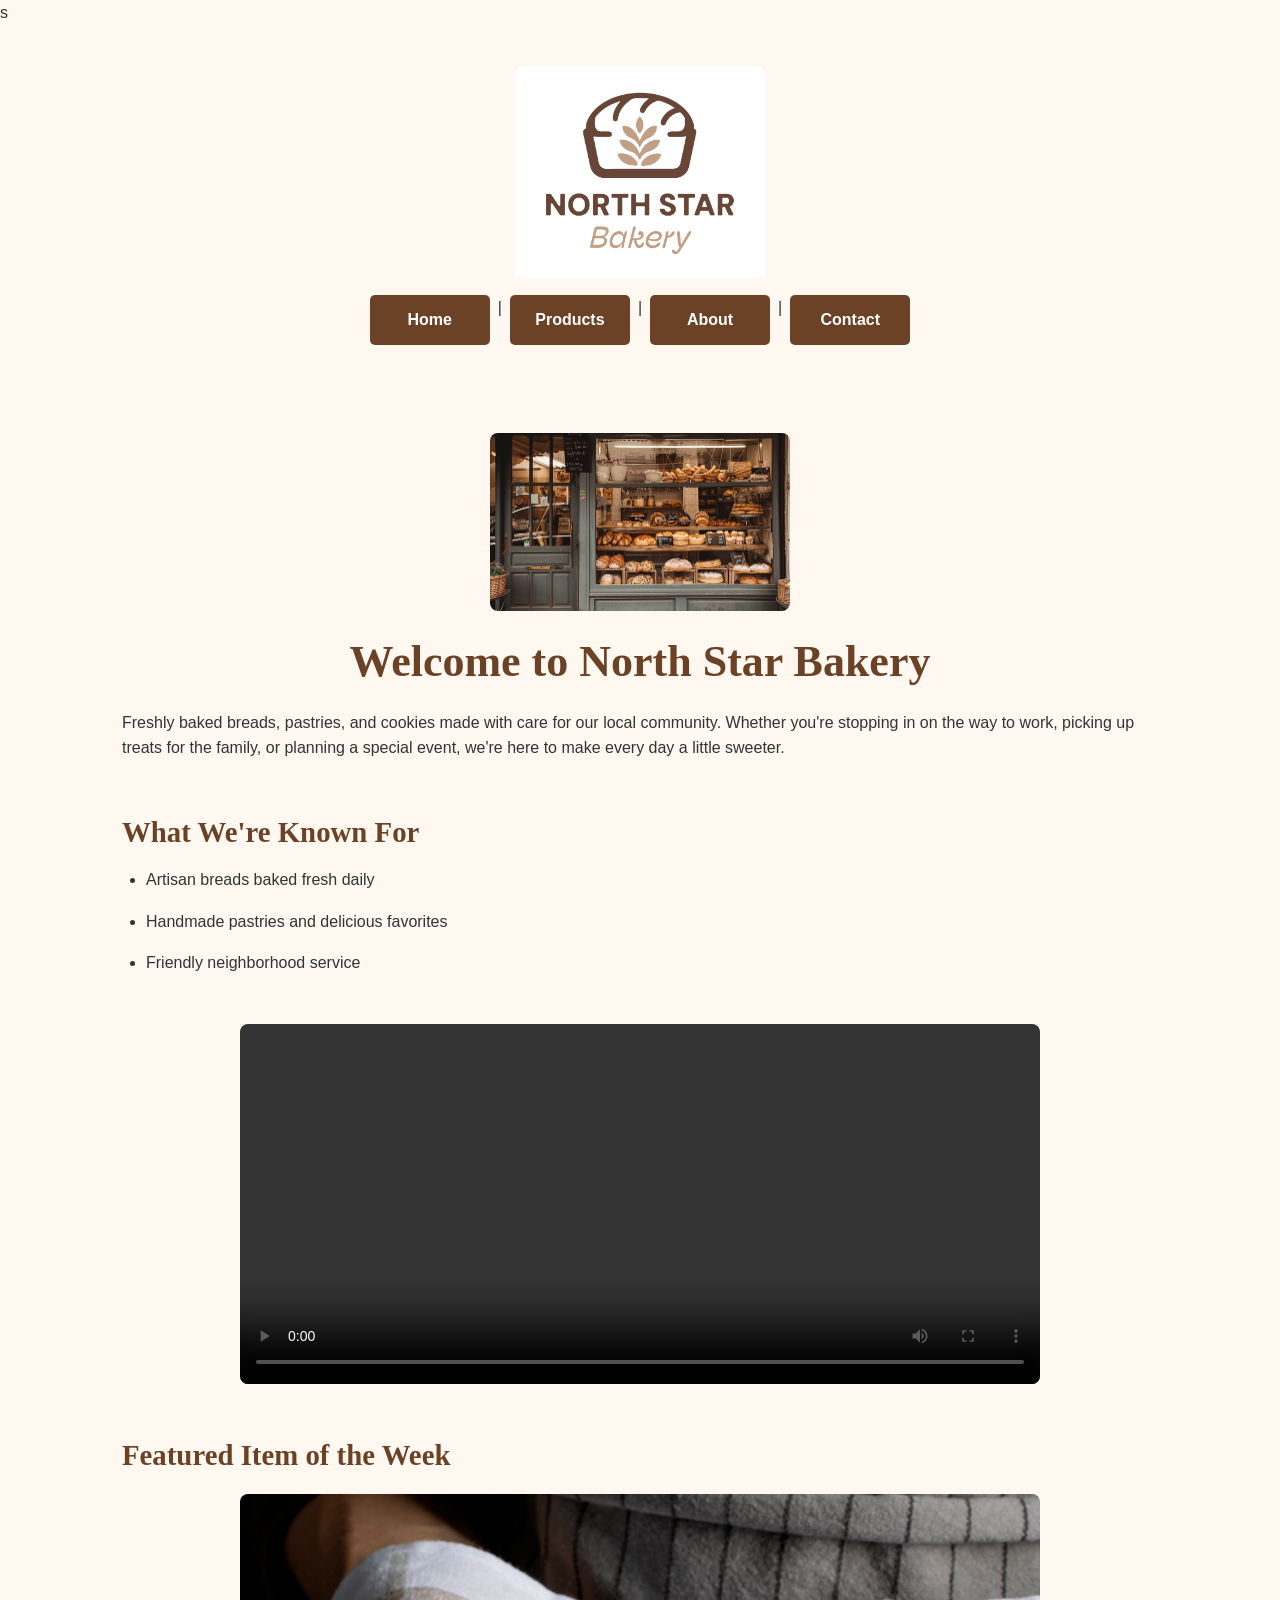
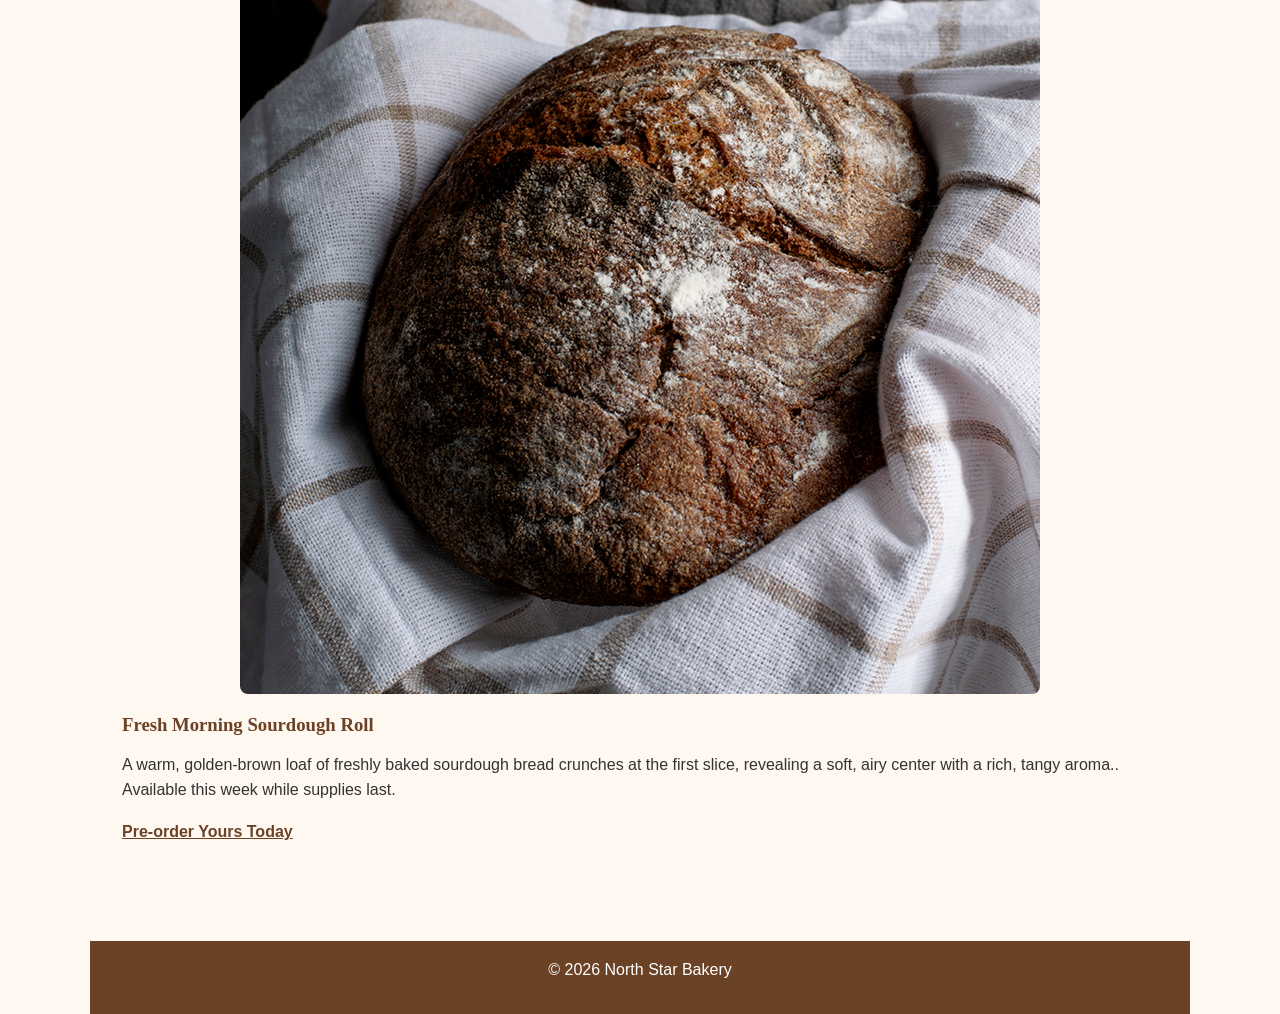
<file: index.html>
s<!DOCTYPE html>
<html lang="en">
<head>
<meta charset="UTF-8">
<meta name="viewport" content="width=device-width, initial-scale=1.0">
<link rel="stylesheet" href="css/styles.css">

<title>North Star Bakery | Home</title>
</head>
<body>

<header>
<img src="images/bakery-logo_c.png" alt="North Star Bakery Logo" style="width:300px; height:auto">

<nav>
<a href="index.html">Home</a> |
<a href="products.html">Products</a> |
<a href="about.html">About</a> |
<a href="contact.html">Contact</a>
</nav>
</header>

<main>

    <audio autoplay>
  <source src="assets/bakery-welcome-mixed_c.mp3" type="audio/mpeg">
</audio>
<section>
<img src="images/bakery-storefront_c.png" alt="North Star Bakery Storefront" style="width:300px; height:auto">

<h1>Welcome to North Star Bakery</h1>

<p>
Freshly baked breads, pastries, and cookies made with care for our local community.
Whether you're stopping in on the way to work, picking up treats for the family,
or planning a special event, we're here to make every day a little sweeter.
</p>
</section>

<section>
<h2>What We're Known For</h2>

<ul>
<li>Artisan breads baked fresh daily</li>
<li>Handmade pastries and delicious favorites</li>
<li>Friendly neighborhood service</li>
</ul>
</section>
<video  alt="What we're Known for" width="640" height="360" controls playsinline>
    <source src="assets/bakery-behind-scenes_c.mp4" type="video/mp4">
</video>

<section>
<h2>Featured Item of the Week</h2>

<img src="images/bakery-signature-loaf_c.png" alt="Featured Bakery Treat"  srcset="images/bakery-signature-loaf_c.png 480w, images/bakery-signature-loaf_c.png 800w, images/bakery-signature-loaf_c.png 1200w" 
     sizes="(width <= 600px) 480px, 800px" >

<h3>Fresh Morning Sourdough Roll</h3>

<p>
A warm, golden-brown loaf of freshly baked sourdough bread crunches at the first slice, revealing a soft, airy center with a rich, tangy aroma.. Available this week while supplies last.
</p>

<p>
<a href="contact.html">Pre-order Yours Today</a>
</p>
</section>

</main>

<footer>
<p>&copy; 2026 North Star Bakery</p>
</footer>

</body>
</html>
</file>
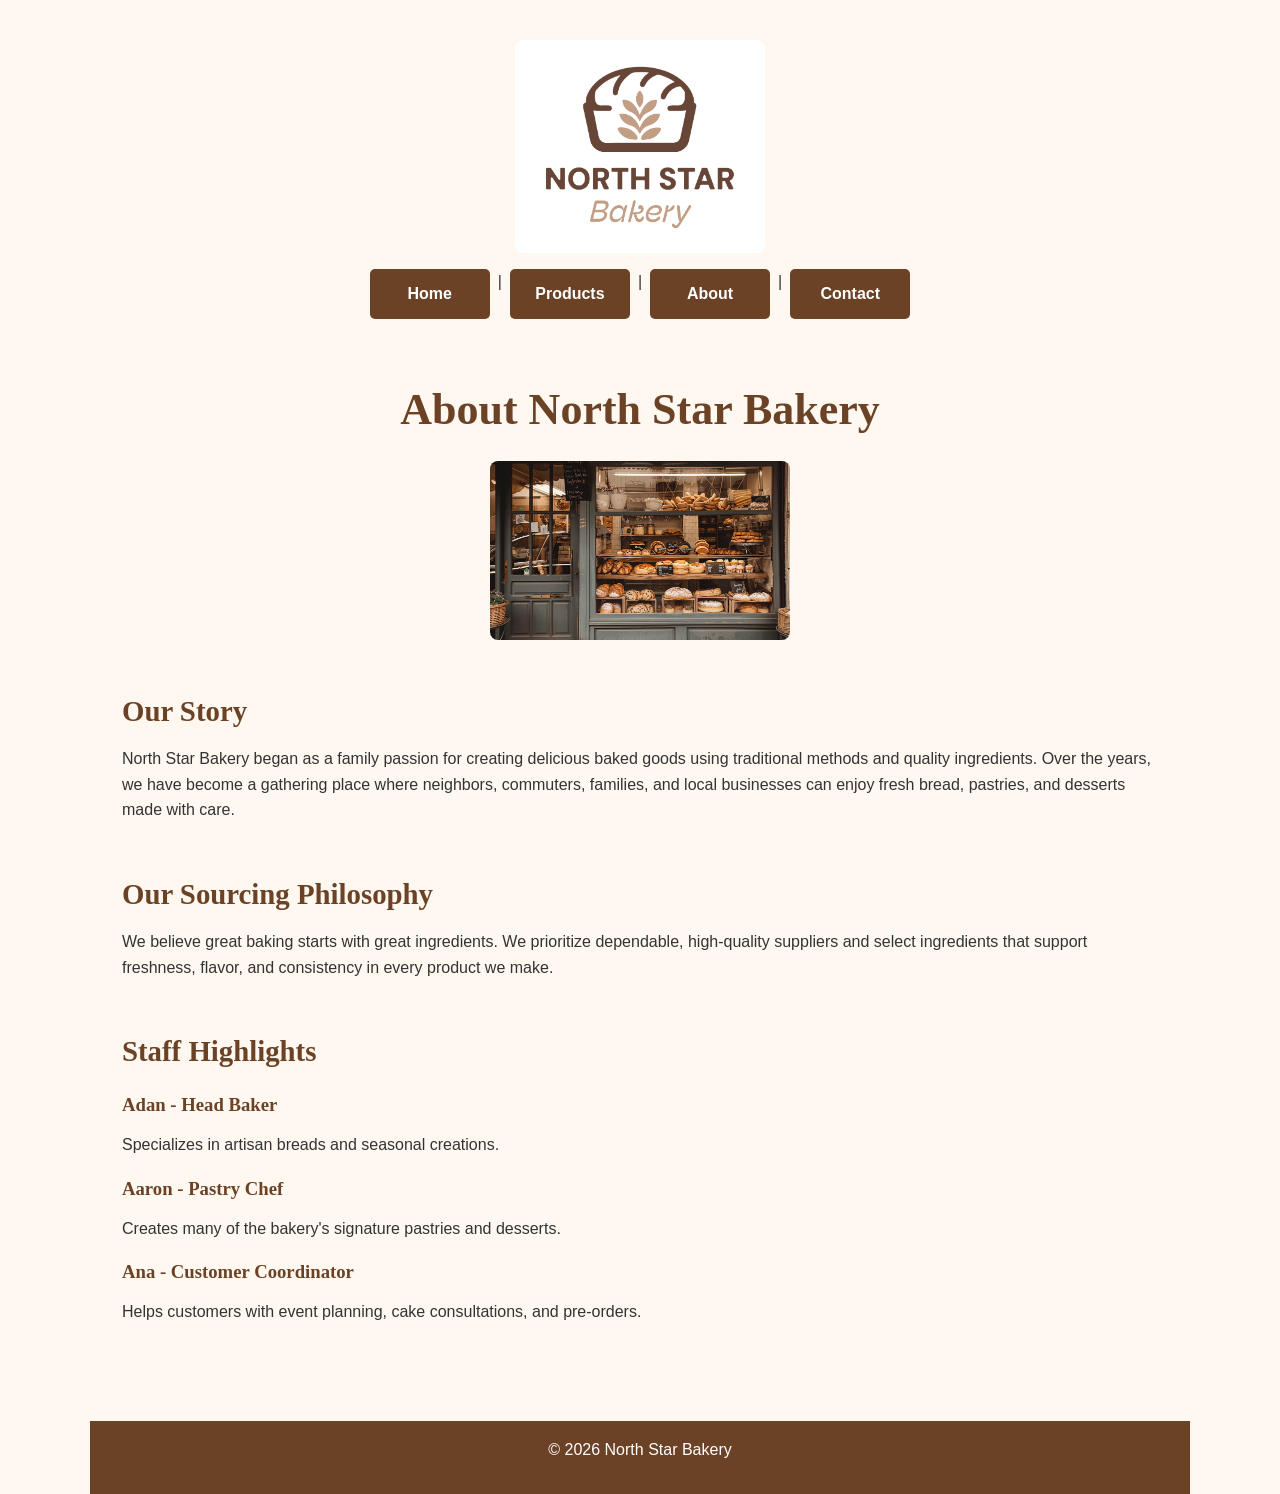
<file: about.html>
<!DOCTYPE html>
<html lang="en">
<head>
<meta charset="UTF-8">
<meta name="viewport" content="width=device-width, initial-scale=1.0">
<link rel="stylesheet" href="css/styles.css">
<title>North Star Bakery | About</title>
</head>
<body>

<header>

<img src="images/bakery-logo_c.png" alt="North Star Bakery Logo" style="width:300px; height:auto">

<nav>
<a href="index.html">Home</a> |
<a href="products.html">Products</a> |
<a href="about.html">About</a> |
<a href="contact.html">Contact</a>
</nav>

</header>

<main>

<h1>About North Star Bakery</h1>

<img src="images/bakery-storefront_c.png" alt="North Star Bakery Storefront" style="width:300px; height:auto">

<section>

<h2>Our Story</h2>

<p>
North Star Bakery began as a family passion for creating delicious baked goods
using traditional methods and quality ingredients. Over the years, we have become
a gathering place where neighbors, commuters, families, and local businesses can
enjoy fresh bread, pastries, and desserts made with care.
</p>

</section>

<section>

<h2>Our Sourcing Philosophy</h2>

<p>
We believe great baking starts with great ingredients. We prioritize dependable,
high-quality suppliers and select ingredients that support freshness, flavor,
and consistency in every product we make.
</p>

</section>

<section>

<h2>Staff Highlights</h2>

<h3>Adan - Head Baker</h3>
<p>
Specializes in artisan breads and seasonal creations.
</p>

<h3>Aaron - Pastry Chef</h3>
<p>
Creates many of the bakery's signature pastries and desserts.
</p>

<h3>Ana - Customer Coordinator</h3>
<p>
Helps customers with event planning, cake consultations, and pre-orders.
</p>

</section>

</main>

<footer>
<p>&copy; 2026 North Star Bakery</p>
</footer>

</body>
</html>
</file>
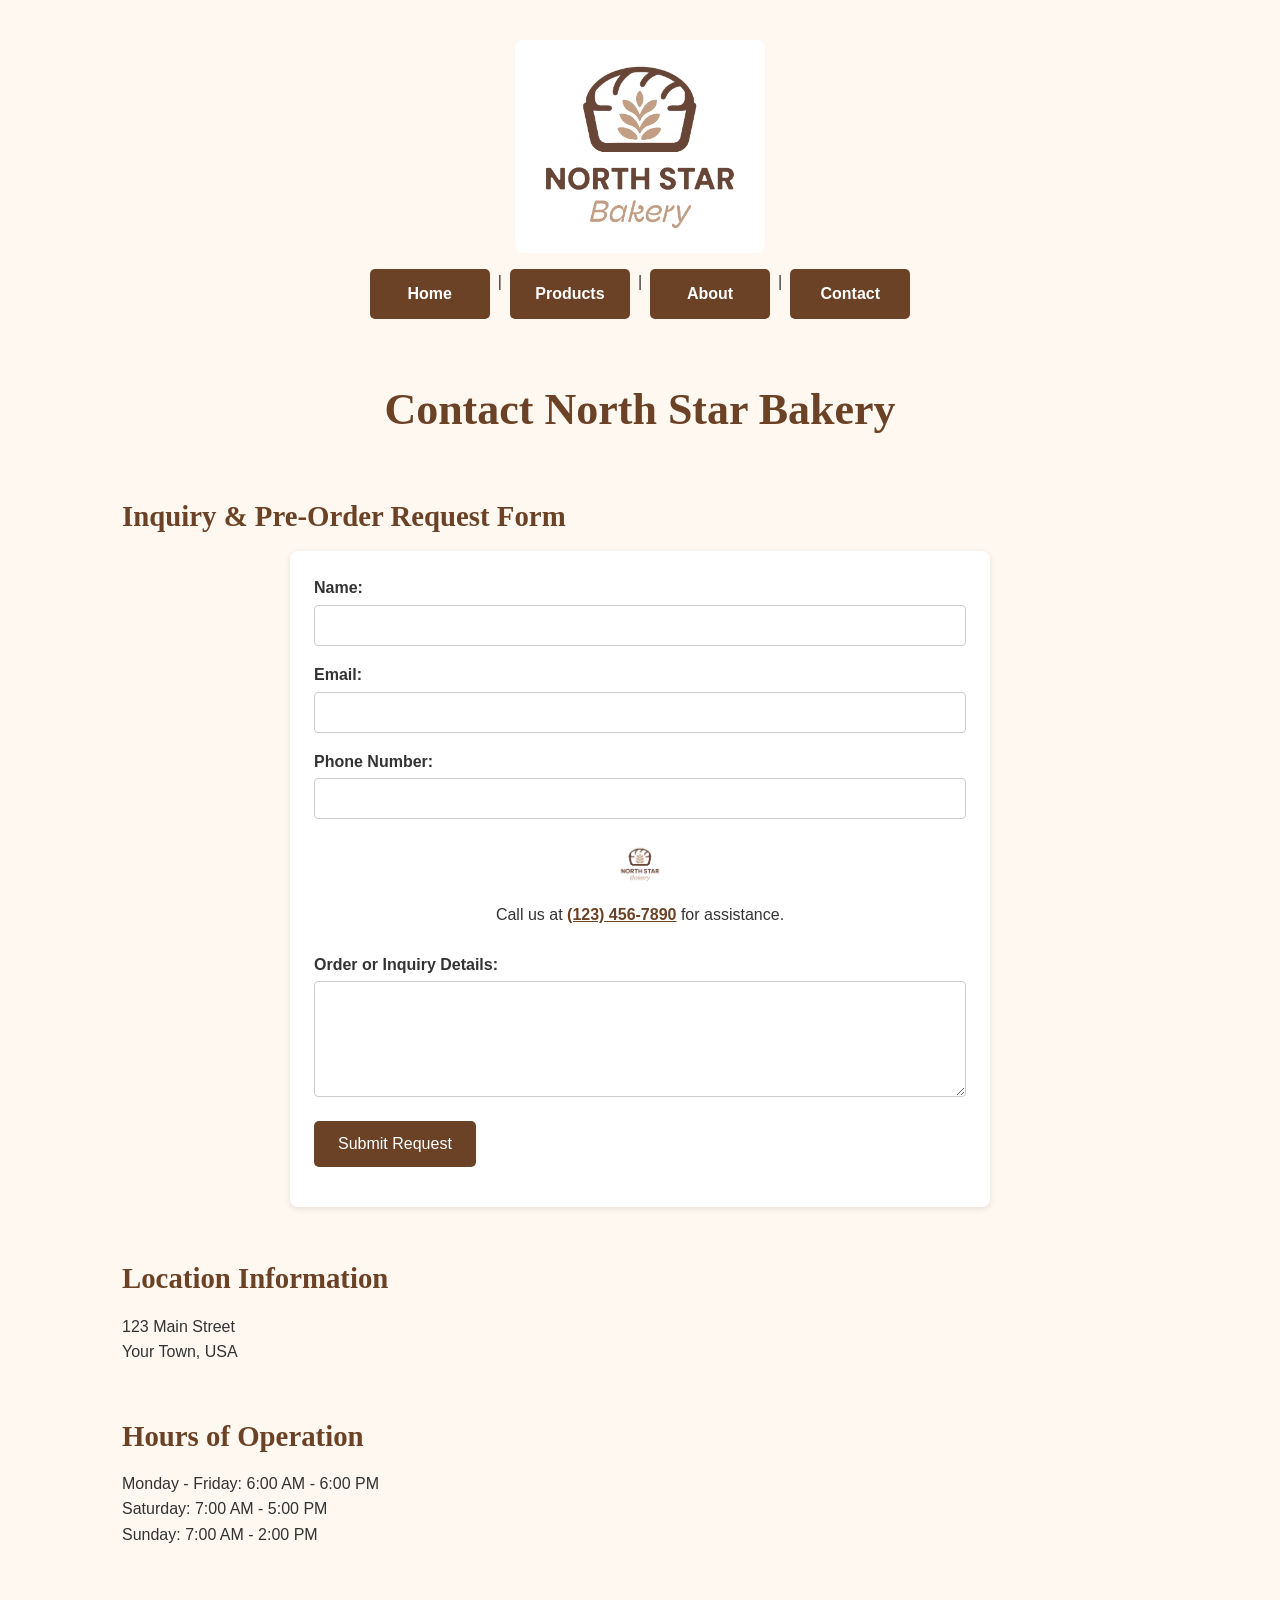
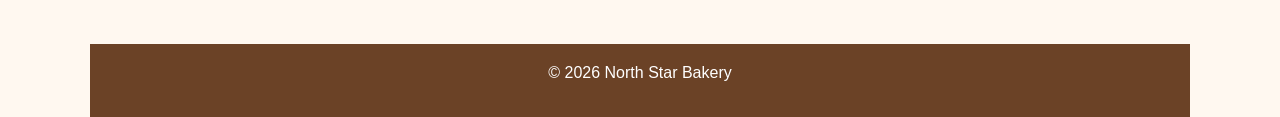
<file: contact.html>
<!DOCTYPE html>
<html lang="en">
<head>
<meta charset="UTF-8">
<meta name="viewport" content="width=device-width, initial-scale=1.0">
<link rel="stylesheet" href="css/styles.css">
<title>North Star Bakery | Contact</title>
</head>
<body>

<header>

<img src="images/bakery-logo_c.png" alt="North Star Bakery Logo" style="width:300px; height:auto" >

<nav>
<a href="index.html">Home</a> |
<a href="products.html">Products</a> |
<a href="about.html">About</a> |
<a href="contact.html">Contact</a>
</nav>

</header>

<main>

<h1>Contact North Star Bakery</h1>

<section>

<h2>Inquiry & Pre-Order Request Form</h2>

<form action="#" method="post">

<p>
<label for="name">Name:</label><br>
<input type="text" id="name" name="name" required>
</p>

<p>
<label for="email" required>Email:</label><br>
<input type="email" id="email" name="email" required>
</p>

<p>
<label for="phone" pattern="[0-9]{10}">Phone Number:</label><br>
<input type="tel" id="phone" name="phone">
</p>
<figure>
  <img src="images/bakery-logo_c.png" alt="North Star Bakery Logo" style="width:50px; height:auto">
  <figcaption>
    Call us at <a href="tel:1234567890">(123) 456-7890</a> for assistance.
  </figcaption>
</figure>

<p>
<label for="request">Order or Inquiry Details:</label><br>
<textarea id="request" name="request" rows="6" cols="50" required></textarea>
</p>

<p>
<button type="submit">Submit Request</button>
</p>

</form>

</section>

<section>

<h2>Location Information</h2>

<p>
123 Main Street<br>
Your Town, USA
</p>

</section>

<section>

<h2>Hours of Operation</h2>

<p>
Monday - Friday: 6:00 AM - 6:00 PM<br>
Saturday: 7:00 AM - 5:00 PM<br>
Sunday: 7:00 AM - 2:00 PM
</p>

</section>

</main>

<footer>
<p>&copy; 2026 North Star Bakery</p>
</footer>

</body>
</html>
</file>
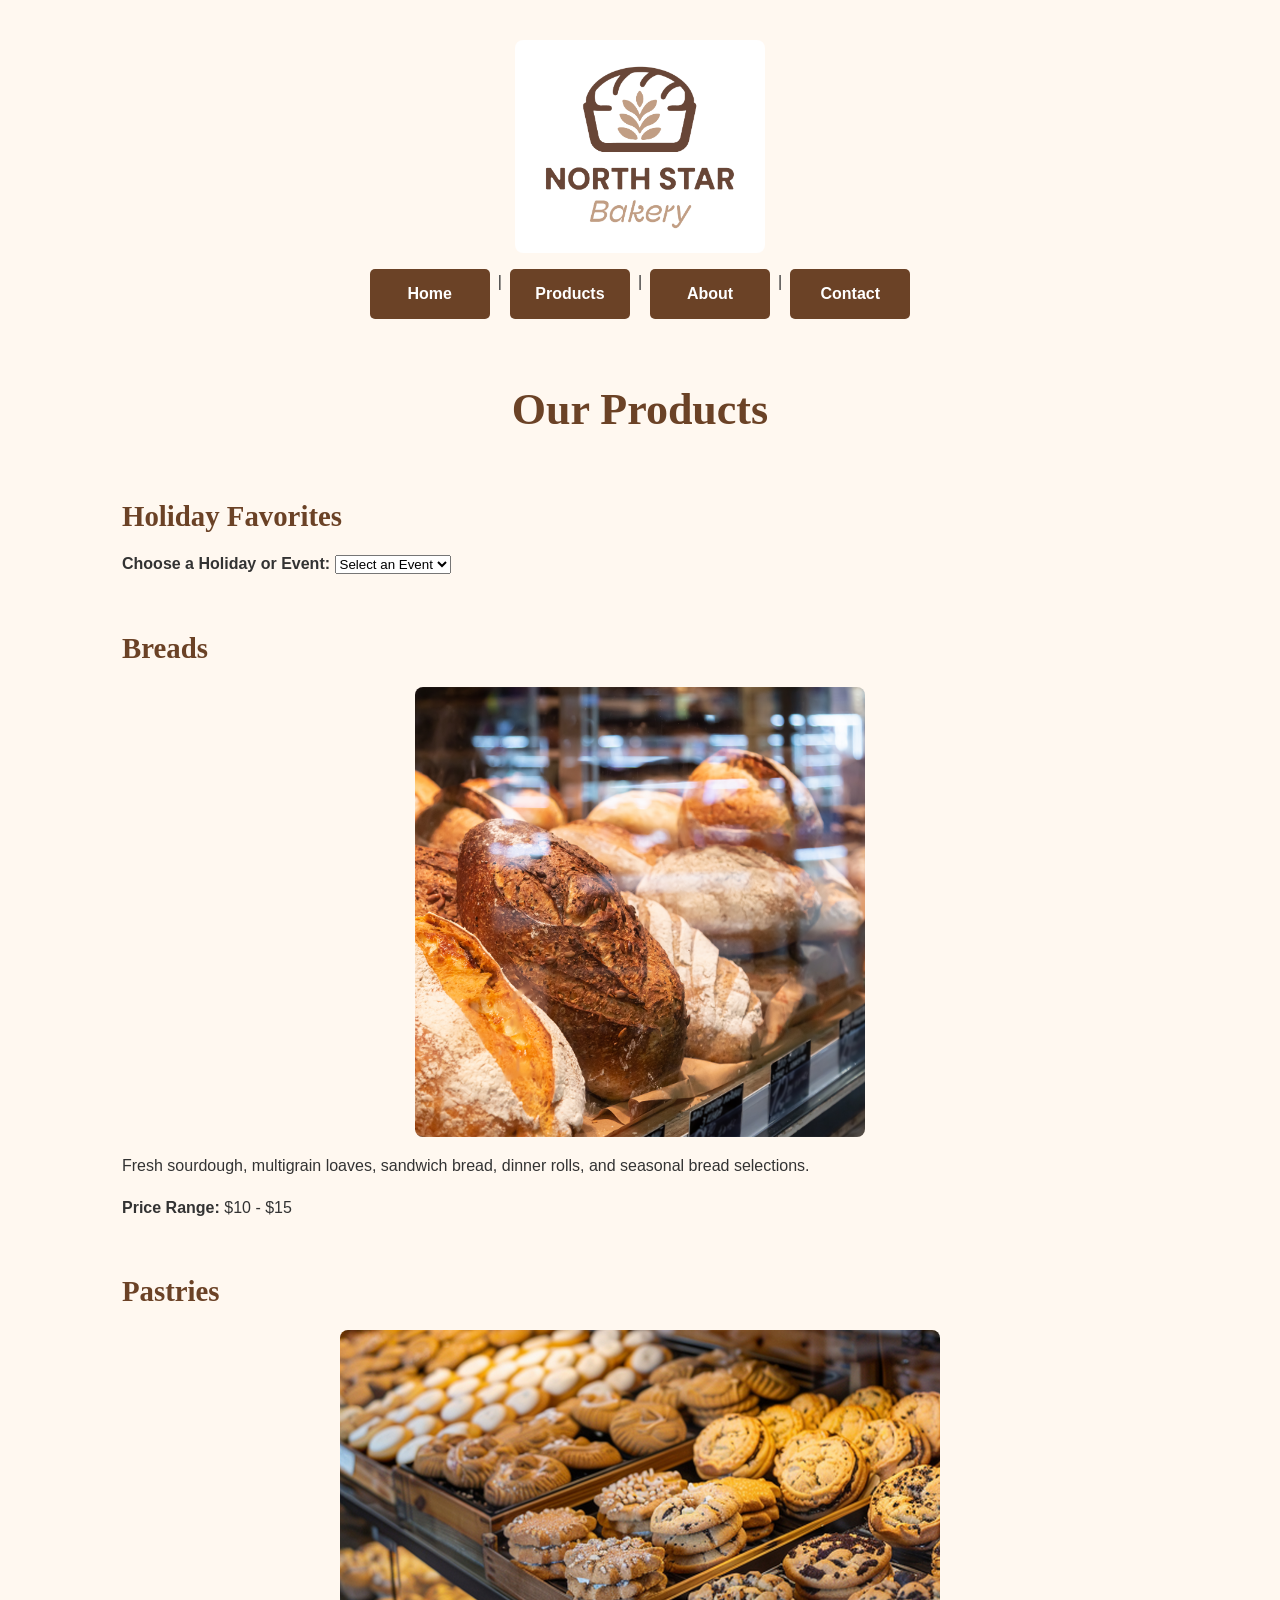
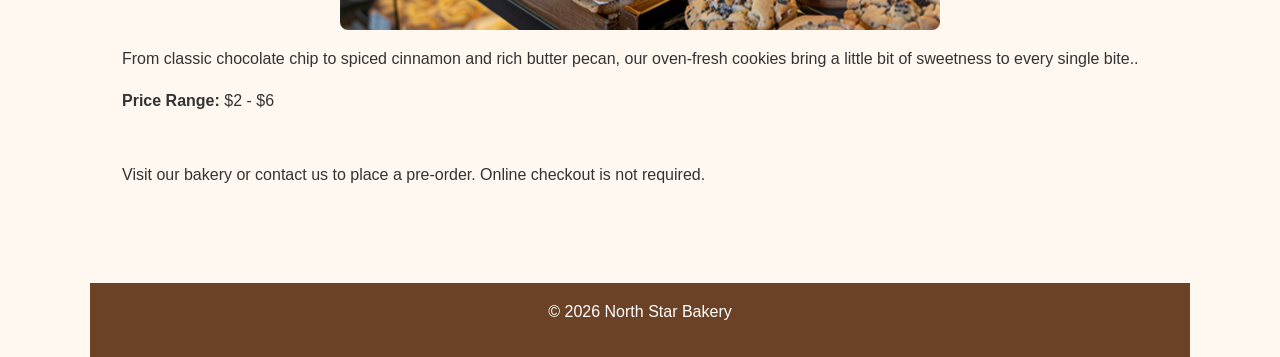
<file: products.html>
<!DOCTYPE html>
<html lang="en">
<head>
<meta charset="UTF-8">
<meta name="viewport" content="width=device-width, initial-scale=1.0">
<link rel="stylesheet" href="css/styles.css">
<title>North Star Bakery | Products</title>
</head>

<body>

<header>

<img src="images/bakery-logo_c.png" alt="North Star Bakery Logo" style="width:300px; height:auto">

<nav>
<a href="index.html">Home</a> |
<a href="products.html">Products</a> |
<a href="about.html">About</a> |
<a href="contact.html">Contact</a>
</nav>

</header>

<main>

<h1>Our Products</h1>
<section id="holiday-selector">
    <h2>Holiday Favorites</h2>

    <label for="holiday">Choose a Holiday or Event:</label>

    <select id="holiday">
        <option value="">Select an Event</option>
        <option value="christmas">Christmas</option>
        <option value="oktoberfest">Oktoberfest</option>
        <option value="cinco">Cinco de Mayo</option>
    </select>

    <div id="holiday-result"></div>
</section>

<section>

<h2>Breads</h2>
<img src="images/bakery-bread_c.png" alt="Fresh Breads" style="width:450px; height:auto">

<p>
Fresh sourdough, multigrain loaves, sandwich bread, dinner rolls,
and seasonal bread selections.
</p>

<p>
<strong>Price Range:</strong> $10 - $15
</p>

</section>

<section>

<h2>Pastries</h2>
<img src="images/bakery-feature-large_c.png" alt="Pastries" style="width:600px; height:auto">

<p>
From classic chocolate chip to spiced cinnamon and rich butter pecan, our oven-fresh cookies bring a little bit of sweetness to every single bite..
</p>

<p>
<strong>Price Range:</strong> $2 - $6
</p>

</section>

<section>

<p>
Visit our bakery or contact us to place a pre-order.
Online checkout is not required.
</p>

</main>

<footer>
<p>&copy; 2026 North Star Bakery</p>
</footer>
<script src="js/script.js"></script>
</body>
</html>
</file>
<file: css/styles.css>
/* ==========================
   NORTH STAR BAKERY STYLES
   Mobile First Design
   ========================== */

/* RESET */
* {
    margin: 0;
    padding: 0;
    box-sizing: border-box;
}

/* COLORS */
:root {
    --primary: #6B4226;
    --secondary: #FFF8F0;
    --text: #333333;
}

/* BODY */
body {
    font-family: Arial, sans-serif;
    background-color: var(--secondary);
    color: var(--text);
    line-height: 1.6;
}

/* PAGE LAYOUT */
header,
main,
footer {
    width: 90%;
    max-width: 1100px;
    margin: auto;
}

/* HEADER */
header {
    text-align: center;
    padding: 1.5rem 0;
}

header img {
    max-width: 250px;
    width: 100%;
    height: auto;
}

/* NAVIGATION */
nav {
    display: flex;
    flex-direction: column;
    gap: 0.5rem;
    margin-top: 1rem;
}

nav a {
    text-decoration: none;
    background-color: var(--primary);
    color: white;
    padding: 0.75rem;
    border-radius: 5px;
    font-weight: bold;
}

nav a:hover {
    background-color: #4f301b;
}

/* HEADINGS */
h1,
h2,
h3 {
    font-family: Georgia, serif;
    color: var(--primary);
    margin-bottom: 0.75rem;
}

h1 {
    font-size: 2rem;
    text-align: center;
    margin-top: 1rem;
}

h2 {
    margin-top: 2rem;
}

h3 {
    margin-top: 1rem;
}

/* CONTENT */
section {
    margin: 2rem 0;
}

p,
li {
    margin-bottom: 1rem;
}

/* IMAGES */
img {
    max-width: 100%;
    height: auto;
    border-radius: 8px;
    display: block;
    margin: 1rem auto;
}

/* VIDEO */
video {
    width: 100%;
    max-width: 800px;
    display: block;
    margin: 2rem auto;
    border-radius: 8px;
}

/* LISTS */
ul {
    padding-left: 1.5rem;
}

/* FEATURED CTA LINK */
section a {
    color: var(--primary);
    font-weight: bold;
}

section a:hover {
    text-decoration: underline;
}

/* FORMS */
form {
    background-color: white;
    padding: 1.5rem;
    border-radius: 8px;
    box-shadow: 0 2px 6px rgba(0,0,0,.1);
}

label {
    font-weight: bold;
}

input,
textarea {
    width: 100%;
    padding: 0.75rem;
    margin-top: .25rem;
    border: 1px solid #ccc;
    border-radius: 4px;
}

textarea {
    resize: vertical;
}

button {
    background-color: var(--primary);
    color: white;
    border: none;
    padding: .9rem 1.5rem;
    border-radius: 5px;
    font-size: 1rem;
    cursor: pointer;
}

button:hover {
    background-color: #4f301b;
}

/* FIGURE */
figure {
    text-align: center;
    margin: 1.5rem 0;
}

figcaption {
    margin-top: .5rem;
}

/* FOOTER */
footer {
    text-align: center;
    background-color: var(--primary);
    color: white;
    padding: 1rem;
    margin-top: 2rem;
}

/* ==========================
   DESKTOP/TABLET
   ========================== */

@media (min-width: 768px) {

    nav {
        flex-direction: row;
        justify-content: center;
    }

    nav a {
        min-width: 120px;
    }

    h1 {
        font-size: 2.75rem;
    }

    h2 {
        font-size: 1.8rem;
    }

    main {
        padding: 1rem 2rem;
    }

    section {
        margin: 3rem 0;
    }

    form {
        max-width: 700px;
        margin: auto;
    }
}
</file>
